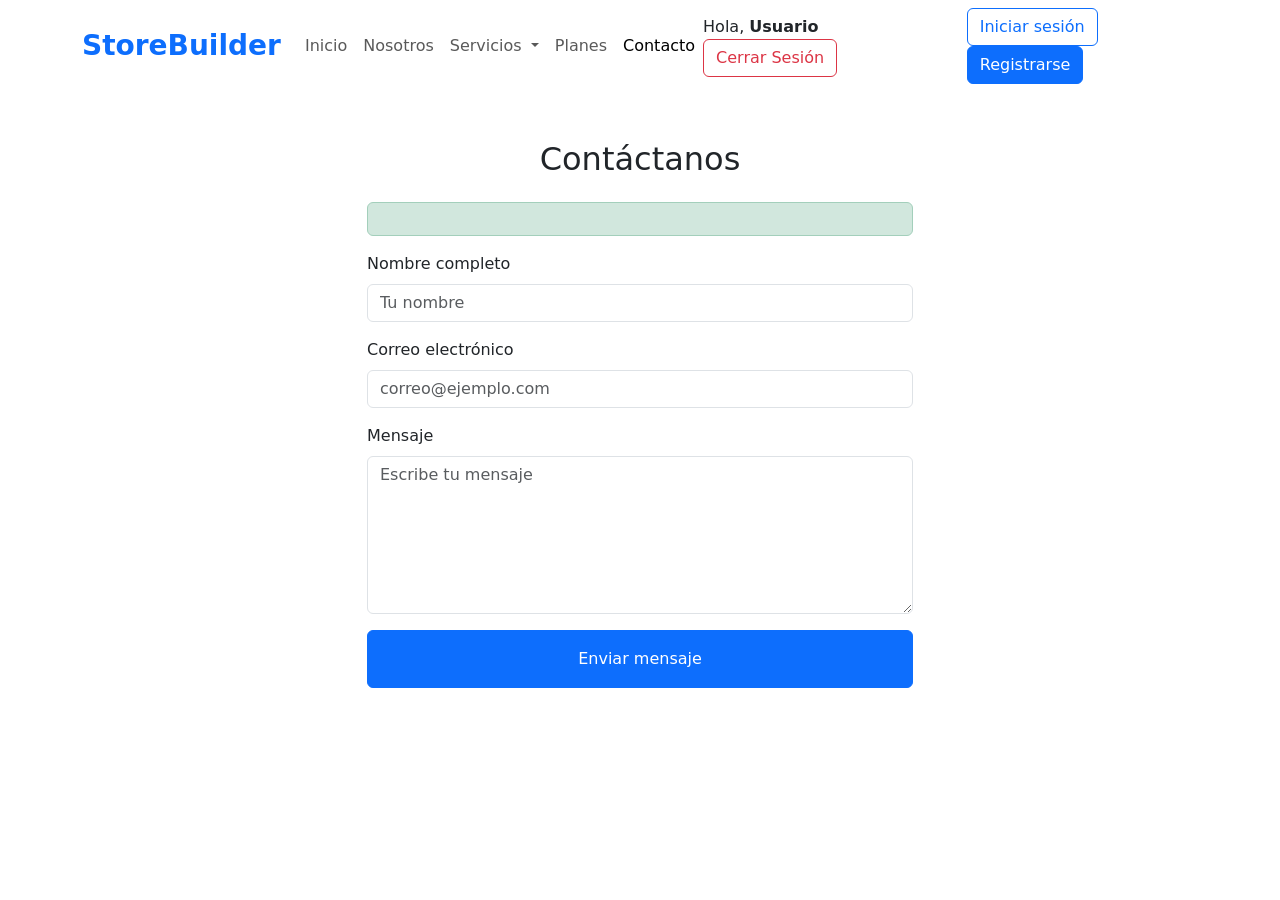
<file: storebuilder/src/main/resources/templates/contacto.html>
<!DOCTYPE html>
<html lang="es" xmlns:th="http://www.thymeleaf.org">
<head>
    <meta charset="UTF-8">
    <meta name="viewport" content="width=device-width, initial-scale=1.0">
    <title>Contacto - StoreBuilder</title>
    
    <!-- Bootstrap -->
    <link href="https://cdn.jsdelivr.net/npm/bootstrap@5.3.3/dist/css/bootstrap.min.css" rel="stylesheet">
    <link rel="stylesheet" href="https://cdn.jsdelivr.net/npm/bootstrap-icons@1.11.3/font/bootstrap-icons.min.css">
    <link href="https://fonts.googleapis.com/css2?family=Inter:wght@400;500;600;700&display=swap" rel="stylesheet">
    
    <!-- Tu CSS -->
    <link rel="stylesheet" th:href="@{/Css/admin.css}">
</head>
<body>
<nav class="navbar navbar-expand-lg bg-white sticky-top">
        <div class="container">
            <a class="navbar-brand text-primary fw-bold fs-3" th:href="@{/}">StoreBuilder</a>
            
            <button class="navbar-toggler" type="button" data-bs-toggle="collapse" data-bs-target="#navbarNav">
                <span class="navbar-toggler-icon"></span>
            </button>
            
            <div class="collapse navbar-collapse" id="navbarNav">
                <ul class="navbar-nav mx-auto">
                    <li class="nav-item">
                        <a class="nav-link" th:href="@{/}">Inicio</a>
                    </li>
                    <li class="nav-item">
                        <a class="nav-link" th:href="@{/nosotros}">Nosotros</a>
                    </li>
                    <li class="nav-item dropdown">
                        <a class="nav-link dropdown-toggle" href="#" role="button" data-bs-toggle="dropdown">
                            Servicios
                        </a>
                        <ul class="dropdown-menu">
                            <li><a class="dropdown-item" th:href="@{/servicios}">Todos los Servicios</a></li>
                        </ul>
                    </li>
                    <li class="nav-item">
                        <a class="nav-link" href="#" data-bs-toggle="modal" data-bs-target="#planesModal">Planes</a>
                    </li>
                    <li class="nav-item">
                        <a class="nav-link active" th:href="@{/contacto}">Contacto</a>
                    </li>
                </ul>
                
                <div class="d-flex gap-3 align-items-center">
                    <div th:if="${usuarioActual != null}">
                        <span class="me-3 text-dark">
                            Hola, <strong th:text="${usuarioActual.nombre}">Usuario</strong>
                        </span>
                        <a class="btn btn-outline-danger" th:href="@{/logout}">Cerrar Sesión</a>
                    </div>
                    <div th:unless="${usuarioActual != null}">
                        <a class="btn btn-outline-primary" th:href="@{/login}">Iniciar sesión</a>
                        <a class="btn btn-primary btn-cta" th:href="@{/register}">Registrarse</a>
                    </div>
                </div>
            </div>
        </div>
    </nav>

    <div class="container py-5">
        <div class="row justify-content-center">
            <div class="col-lg-6">
                <h2 class="text-center mb-4">Contáctanos</h2>

                <div th:if="${resultado}" class="alert alert-success" th:text="${resultado}"></div>

                <form th:action="@{/contacto}" th:object="${contactForm}" method="post">
                    <div class="mb-3">
                        <label class="form-label">Nombre completo</label>
                        <input type="text" class="form-control" th:field="*{nombre}" placeholder="Tu nombre" />
                        <div th:if="${#fields.hasErrors('nombre')}" class="text-danger small" th:errors="*{nombre}"></div>
                    </div>
                    <div class="mb-3">
                        <label class="form-label">Correo electrónico</label>
                        <input type="email" class="form-control" th:field="*{correo}" placeholder="correo@ejemplo.com" />
                        <div th:if="${#fields.hasErrors('correo')}" class="text-danger small" th:errors="*{correo}"></div>
                    </div>
                    <div class="mb-3">
                        <label class="form-label">Mensaje</label>
                        <textarea class="form-control" rows="6" th:field="*{mensaje}" placeholder="Escribe tu mensaje"></textarea>
                        <div th:if="${#fields.hasErrors('mensaje')}" class="text-danger small" th:errors="*{mensaje}"></div>
                    </div>
                    <button type="submit" class="btn btn-primary w-100 py-3">Enviar mensaje</button>
                </form>
            </div>
        </div>
    </div>

    <div class="modal fade" id="planesModal" tabindex="-1" aria-labelledby="planesModalLabel" aria-hidden="true">
    <div class="modal-dialog modal-lg modal-dialog-centered">
        <div class="modal-content">
            <div class="modal-header border-0">
                <h5 class="modal-title fw-bold fs-4" id="planesModalLabel">Nuestros Planes</h5>
                <button type="button" class="btn-close" data-bs-dismiss="modal" aria-label="Close"></button>
            </div>
            <div class="modal-body p-4">
                
                <div class="table-responsive">
                    <table class="table table-hover align-middle">
                        <thead class="table-dark">
                            <tr>
                                <th>Plan</th>
                                <th>Precio Mensual</th>
                                <th>Sitio Web</th>
                                <th>Marketing Digital</th>
                                <th>Soporte</th>
                                <th>Almacenamiento</th>
                                <th class="text-center">Acción</th>
                            </tr>
                        </thead>
                        <tbody>
                            <tr>
                                <td><strong>Básico</strong></td>
                                <td class="fw-semibold text-success">$49</td>
                                <td><i class="bi bi-check-circle-fill text-success"></i></td>
                                <td><i class="bi bi-x-circle-fill text-danger"></i></td>
                                <td>Soporte por email</td>
                                <td>5 GB</td>
                                <td class="text-center">
                                    <button class="btn btn-outline-primary btn-sm" data-bs-dismiss="modal">Elegir</button>
                                </td>
                            </tr>
                            <tr class="table-primary">
                                <td>
                                    <strong>Profesional</strong> 
                                    <span class="badge bg-warning text-dark">Más popular</span>
                                </td>
                                <td class="fw-semibold text-success">$99</td>
                                <td><i class="bi bi-check-circle-fill text-success"></i></td>
                                <td><i class="bi bi-check-circle-fill text-success"></i> Básico</td>
                                <td>Soporte prioritario</td>
                                <td>50 GB</td>
                                <td class="text-center">
                                    <button class="btn btn-primary btn-sm" data-bs-dismiss="modal">Elegir</button>
                                </td>
                            </tr>
                            <tr>
                                <td><strong>Empresarial</strong></td>
                                <td class="fw-semibold text-success">$199</td>
                                <td><i class="bi bi-check-circle-fill text-success"></i></td>
                                <td><i class="bi bi-check-circle-fill text-success"></i> Avanzado</td>
                                <td>Soporte 24/7</td>
                                <td>200 GB</td>
                                <td class="text-center">
                                    <button class="btn btn-outline-primary btn-sm" data-bs-dismiss="modal">Elegir</button>
                                </td>
                            </tr>
                        </tbody>
                    </table>
                </div>

                <div class="text-center mt-4 text-muted small">
                    <p>Todos los planes incluyen dominio gratis el primer año y actualizaciones mensuales.</p>
                </div>
            </div>
            <div class="modal-footer border-0">
                <button type="button" class="btn btn-secondary" data-bs-dismiss="modal">Cerrar</button>
            </div>
        </div>
    </div>
</div>

    <script src="https://cdn.jsdelivr.net/npm/bootstrap@5.3.3/dist/js/bootstrap.bundle.min.js"></script>
</body>
</html>
</file>
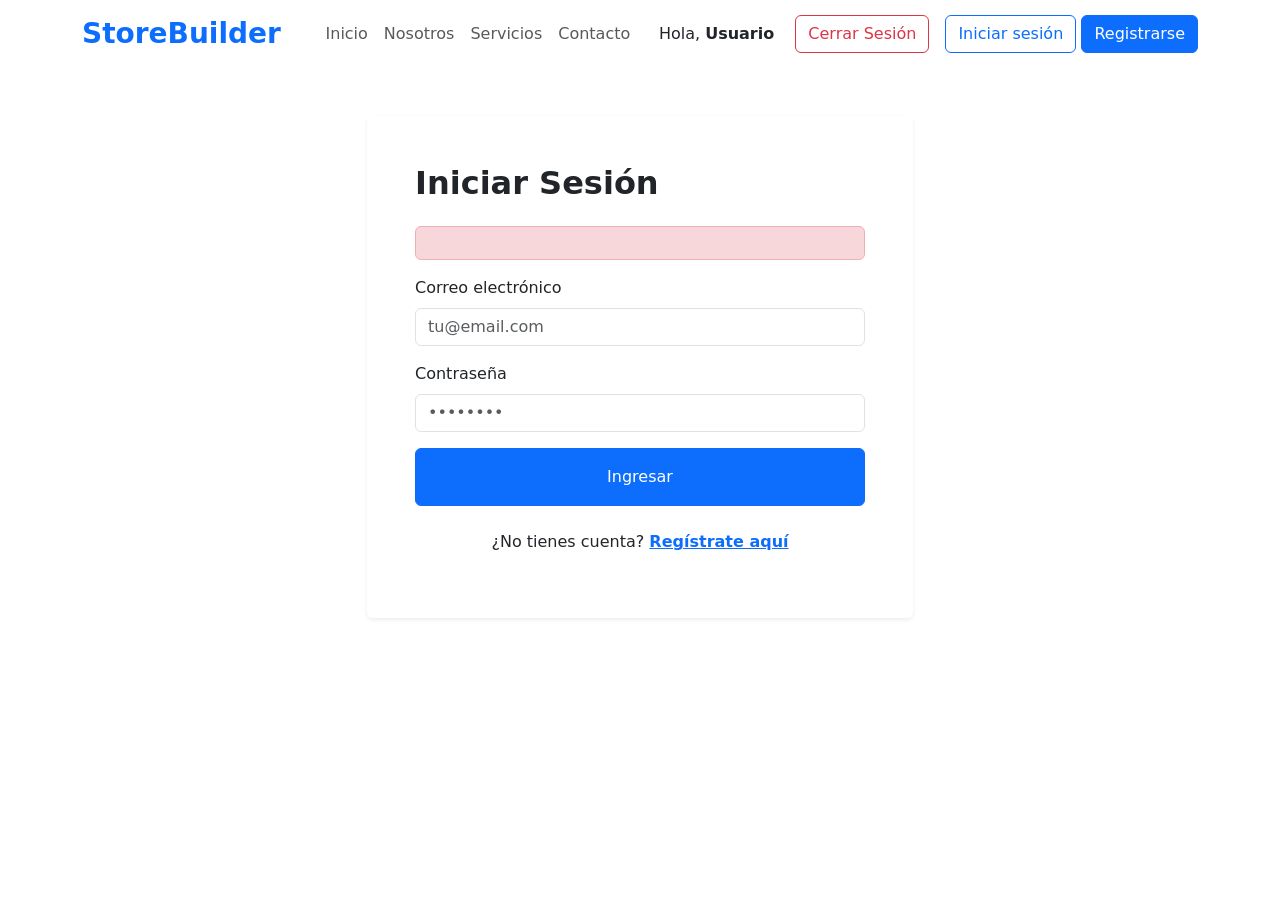
<file: storebuilder/src/main/resources/templates/login.html>
<!DOCTYPE html>
<html lang="es" xmlns:th="http://www.thymeleaf.org">
<head>
    <meta charset="UTF-8">
    <meta name="viewport" content="width=device-width, initial-scale=1.0">
    <title>Iniciar Sesión - StoreBuilder</title>
    <link href="https://cdn.jsdelivr.net/npm/bootstrap@5.3.3/dist/css/bootstrap.min.css" rel="stylesheet">
    <link rel="stylesheet" href="https://cdn.jsdelivr.net/npm/bootstrap-icons@1.11.3/font/bootstrap-icons.min.css">
    <link href="https://fonts.googleapis.com/css2?family=Inter:wght@400;500;600;700&display=swap" rel="stylesheet">
    <link rel="stylesheet" th:href="@{/Css/admin.css}">
</head>
<body>
<nav class="navbar navbar-expand-lg bg-white sticky-top">
    <div class="container">
        <a class="navbar-brand text-primary fw-bold fs-3" th:href="@{/}">StoreBuilder</a>
        <button class="navbar-toggler" type="button" data-bs-toggle="collapse" data-bs-target="#navbarNav">
            <span class="navbar-toggler-icon"></span>
        </button>
        <div class="collapse navbar-collapse" id="navbarNav">
            <ul class="navbar-nav mx-auto">
                <li class="nav-item"><a class="nav-link" th:href="@{/}">Inicio</a></li>
                <li class="nav-item"><a class="nav-link" th:href="@{/nosotros}">Nosotros</a></li>
                <li class="nav-item"><a class="nav-link" th:href="@{/servicios}">Servicios</a></li>
                <li class="nav-item"><a class="nav-link" th:href="@{/contacto}">Contacto</a></li>
            </ul>
            <div class="d-flex gap-3 align-items-center">
                <div th:if="${usuarioActual != null}">
                    <span class="me-3 text-dark">Hola, <strong th:text="${usuarioActual.nombre}">Usuario</strong></span>
                    <a class="btn btn-outline-danger" th:href="@{/logout}">Cerrar Sesión</a>
                </div>
                <div th:unless="${usuarioActual != null}">
                    <a class="btn btn-outline-primary" th:href="@{/login}">Iniciar sesión</a>
                    <a class="btn btn-primary btn-cta" th:href="@{/register}">Registrarse</a>
                </div>
            </div>
        </div>
    </div>
</nav>

<div class="container py-5">
    <div class="row justify-content-center">
        <div class="col-lg-6">
            <div class="card shadow-sm border-0">
                <div class="card-body p-5">
                    <h2 class="fw-bold mb-4">Iniciar Sesión</h2>

                    <div th:if="${#fields.hasGlobalErrors()}" class="alert alert-danger" th:errors="*{global}"></div>

                    <form th:action="@{/login}" th:object="${loginForm}" method="post" novalidate>
                        <div class="mb-3">
                            <label class="form-label">Correo electrónico</label>
                            <input type="email" class="form-control" th:field="*{email}" placeholder="tu@email.com">
                            <div class="text-danger small" th:errors="*{email}"></div>
                        </div>
                        <div class="mb-3">
                            <label class="form-label">Contraseña</label>
                            <input type="password" class="form-control" th:field="*{password}" placeholder="••••••••">
                            <div class="text-danger small" th:errors="*{password}"></div>
                        </div>
                        <button type="submit" class="btn btn-primary w-100 py-3">Ingresar</button>
                    </form>

                    <div class="text-center mt-4">
                        <p>¿No tienes cuenta? <a th:href="@{/register}" class="text-primary fw-semibold">Regístrate aquí</a></p>
                    </div>
                </div>
            </div>
        </div>
    </div>
</div>

<script src="https://cdn.jsdelivr.net/npm/bootstrap@5.3.3/dist/js/bootstrap.bundle.min.js"></script>
</body>
</html>
</file>
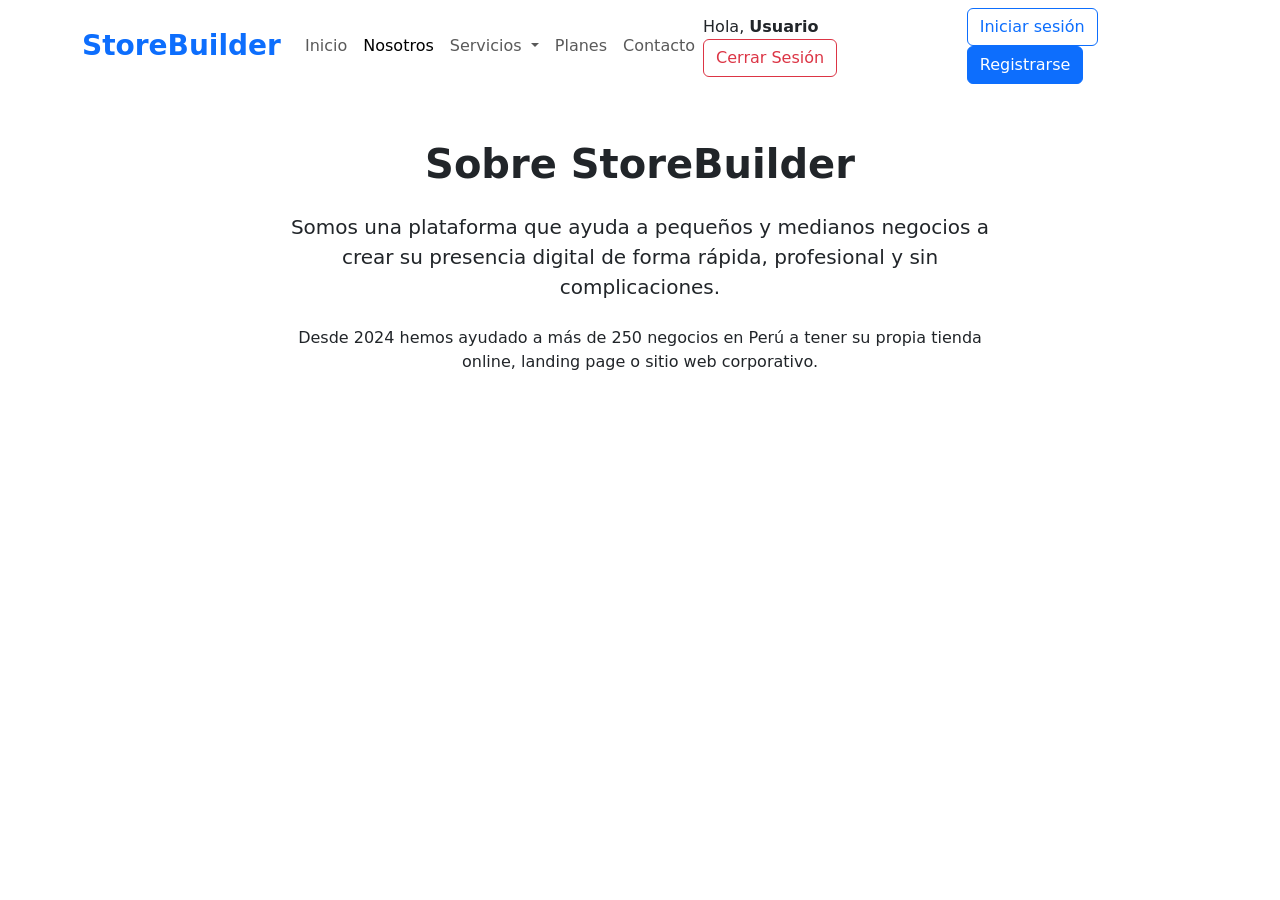
<file: storebuilder/src/main/resources/templates/nosotros.html>
<!DOCTYPE html>
<html lang="es" xmlns:th="http://www.thymeleaf.org">
<head>
    <meta charset="UTF-8">
    <meta name="viewport" content="width=device-width, initial-scale=1.0">
    <title>Nosotros - StoreBuilder</title>
    
    <!-- Bootstrap -->
    <link href="https://cdn.jsdelivr.net/npm/bootstrap@5.3.3/dist/css/bootstrap.min.css" rel="stylesheet">
    <link rel="stylesheet" href="https://cdn.jsdelivr.net/npm/bootstrap-icons@1.11.3/font/bootstrap-icons.min.css">
    <link href="https://fonts.googleapis.com/css2?family=Inter:wght@400;500;600;700&display=swap" rel="stylesheet">
    
    <!-- Tu CSS -->
    <link rel="stylesheet" th:href="@{/Css/admin.css}">
</head>

<body>
<nav class="navbar navbar-expand-lg bg-white sticky-top">
        <div class="container">
            <a class="navbar-brand text-primary fw-bold fs-3" th:href="@{/}">StoreBuilder</a>
            
            <button class="navbar-toggler" type="button" data-bs-toggle="collapse" data-bs-target="#navbarNav">
                <span class="navbar-toggler-icon"></span>
            </button>
            
            <div class="collapse navbar-collapse" id="navbarNav">
                <ul class="navbar-nav mx-auto">
                    <li class="nav-item">
                        <a class="nav-link" th:href="@{/}">Inicio</a>
                    </li>
                    <li class="nav-item">
                        <a class="nav-link active" th:href="@{/nosotros}">Nosotros</a>
                    </li>
                    <li class="nav-item dropdown">
                        <a class="nav-link dropdown-toggle" href="#" role="button" data-bs-toggle="dropdown">
                            Servicios
                        </a>
                        <ul class="dropdown-menu">
                            <li><a class="dropdown-item" th:href="@{/servicios}">Todos los Servicios</a></li>
                        </ul>
                    </li>
                    <li class="nav-item">
                        <a class="nav-link" href="#" data-bs-toggle="modal" data-bs-target="#planesModal">Planes</a>
                    </li>
                    <li class="nav-item">
                        <a class="nav-link" th:href="@{/contacto}">Contacto</a>
                    </li>
                </ul>
                
                <div class="d-flex gap-3 align-items-center">
                    <div th:if="${usuarioActual != null}">
                        <span class="me-3 text-dark">
                            Hola, <strong th:text="${usuarioActual.nombre}">Usuario</strong>
                        </span>
                        <a class="btn btn-outline-danger" th:href="@{/logout}">Cerrar Sesión</a>
                    </div>
                    <div th:unless="${usuarioActual != null}">
                        <a class="btn btn-outline-primary" th:href="@{/login}">Iniciar sesión</a>
                        <a class="btn btn-primary btn-cta" th:href="@{/register}">Registrarse</a>
                    </div>
                </div>
            </div>
        </div>
    </nav>

    <div class="container py-5">
        <div class="row justify-content-center">
            <div class="col-lg-8 text-center">
                <h1 class="fw-bold mb-4">Sobre StoreBuilder</h1>
                <p class="lead">
                    Somos una plataforma que ayuda a pequeños y medianos negocios a crear su presencia digital 
                    de forma rápida, profesional y sin complicaciones.
                </p>
                <p class="mt-4">
                    Desde 2024 hemos ayudado a más de 250 negocios en Perú a tener su propia tienda online, 
                    landing page o sitio web corporativo.
                </p>
            </div>
        </div>
    </div>

    <div class="modal fade" id="planesModal" tabindex="-1" aria-labelledby="planesModalLabel" aria-hidden="true">
    <div class="modal-dialog modal-lg modal-dialog-centered">
        <div class="modal-content">
            <div class="modal-header border-0">
                <h5 class="modal-title fw-bold fs-4" id="planesModalLabel">Nuestros Planes</h5>
                <button type="button" class="btn-close" data-bs-dismiss="modal" aria-label="Close"></button>
            </div>
            <div class="modal-body p-4">
                
                <div class="table-responsive">
                    <table class="table table-hover align-middle">
                        <thead class="table-dark">
                            <tr>
                                <th>Plan</th>
                                <th>Precio Mensual</th>
                                <th>Sitio Web</th>
                                <th>Marketing Digital</th>
                                <th>Soporte</th>
                                <th>Almacenamiento</th>
                                <th class="text-center">Acción</th>
                            </tr>
                        </thead>
                        <tbody>
                            <tr>
                                <td><strong>Básico</strong></td>
                                <td class="fw-semibold text-success">$49</td>
                                <td><i class="bi bi-check-circle-fill text-success"></i></td>
                                <td><i class="bi bi-x-circle-fill text-danger"></i></td>
                                <td>Soporte por email</td>
                                <td>5 GB</td>
                                <td class="text-center">
                                    <button class="btn btn-outline-primary btn-sm" data-bs-dismiss="modal">Elegir</button>
                                </td>
                            </tr>
                            <tr class="table-primary">
                                <td>
                                    <strong>Profesional</strong> 
                                    <span class="badge bg-warning text-dark">Más popular</span>
                                </td>
                                <td class="fw-semibold text-success">$99</td>
                                <td><i class="bi bi-check-circle-fill text-success"></i></td>
                                <td><i class="bi bi-check-circle-fill text-success"></i> Básico</td>
                                <td>Soporte prioritario</td>
                                <td>50 GB</td>
                                <td class="text-center">
                                    <button class="btn btn-primary btn-sm" data-bs-dismiss="modal">Elegir</button>
                                </td>
                            </tr>
                            <tr>
                                <td><strong>Empresarial</strong></td>
                                <td class="fw-semibold text-success">$199</td>
                                <td><i class="bi bi-check-circle-fill text-success"></i></td>
                                <td><i class="bi bi-check-circle-fill text-success"></i> Avanzado</td>
                                <td>Soporte 24/7</td>
                                <td>200 GB</td>
                                <td class="text-center">
                                    <button class="btn btn-outline-primary btn-sm" data-bs-dismiss="modal">Elegir</button>
                                </td>
                            </tr>
                        </tbody>
                    </table>
                </div>

                <div class="text-center mt-4 text-muted small">
                    <p>Todos los planes incluyen dominio gratis el primer año y actualizaciones mensuales.</p>
                </div>
            </div>
            <div class="modal-footer border-0">
                <button type="button" class="btn btn-secondary" data-bs-dismiss="modal">Cerrar</button>
            </div>
        </div>
    </div>
</div>
    <script src="https://cdn.jsdelivr.net/npm/bootstrap@5.3.3/dist/js/bootstrap.bundle.min.js"></script>
</body>
</html>
</file>
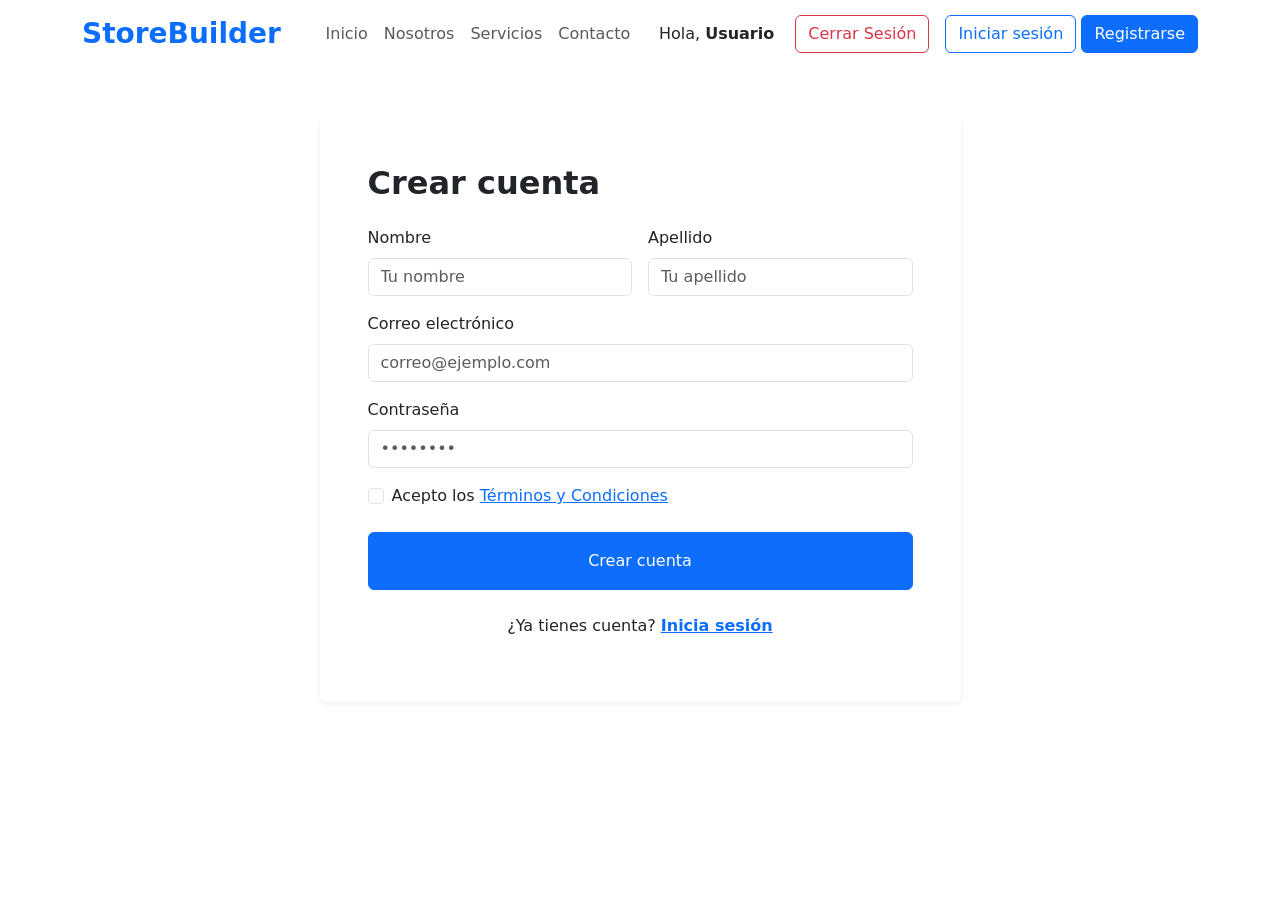
<file: storebuilder/src/main/resources/templates/register.html>
<!DOCTYPE html>
<html lang="es" xmlns:th="http://www.thymeleaf.org">
<head>
    <meta charset="UTF-8">
    <meta name="viewport" content="width=device-width, initial-scale=1.0">
    <title>Registrarse - StoreBuilder</title>
    <link href="https://cdn.jsdelivr.net/npm/bootstrap@5.3.3/dist/css/bootstrap.min.css" rel="stylesheet">
    <link rel="stylesheet" href="https://cdn.jsdelivr.net/npm/bootstrap-icons@1.11.3/font/bootstrap-icons.min.css">
    <link href="https://fonts.googleapis.com/css2?family=Inter:wght@400;500;600;700&display=swap" rel="stylesheet">
    <link rel="stylesheet" th:href="@{/Css/admin.css}">
</head>
<body>
<nav class="navbar navbar-expand-lg bg-white sticky-top">
    <div class="container">
        <a class="navbar-brand text-primary fw-bold fs-3" th:href="@{/}">StoreBuilder</a>
        <button class="navbar-toggler" type="button" data-bs-toggle="collapse" data-bs-target="#navbarNav">
            <span class="navbar-toggler-icon"></span>
        </button>
        <div class="collapse navbar-collapse" id="navbarNav">
            <ul class="navbar-nav mx-auto">
                <li class="nav-item"><a class="nav-link" th:href="@{/}">Inicio</a></li>
                <li class="nav-item"><a class="nav-link" th:href="@{/nosotros}">Nosotros</a></li>
                <li class="nav-item"><a class="nav-link" th:href="@{/servicios}">Servicios</a></li>
                <li class="nav-item"><a class="nav-link" th:href="@{/contacto}">Contacto</a></li>
            </ul>
            <div class="d-flex gap-3 align-items-center">
                <div th:if="${usuarioActual != null}">
                    <span class="me-3 text-dark">Hola, <strong th:text="${usuarioActual.nombre}">Usuario</strong></span>
                    <a class="btn btn-outline-danger" th:href="@{/logout}">Cerrar Sesión</a>
                </div>
                <div th:unless="${usuarioActual != null}">
                    <a class="btn btn-outline-primary" th:href="@{/login}">Iniciar sesión</a>
                    <a class="btn btn-primary btn-cta" th:href="@{/register}">Registrarse</a>
                </div>
            </div>
        </div>
    </div>
</nav>

<div class="container py-5">
    <div class="row justify-content-center">
        <div class="col-lg-7">
            <div class="card shadow-sm border-0">
                <div class="card-body p-5">
                    <h2 class="fw-bold mb-4">Crear cuenta</h2>

                    <form th:action="@{/register}" th:object="${registrationForm}" method="post" novalidate>
                        <div class="row g-3">
                            <div class="col-md-6">
                                <label class="form-label">Nombre</label>
                                <input type="text" class="form-control" th:field="*{nombre}" placeholder="Tu nombre">
                                <div class="text-danger small" th:errors="*{nombre}"></div>
                            </div>
                            <div class="col-md-6">
                                <label class="form-label">Apellido</label>
                                <input type="text" class="form-control" th:field="*{apellido}" placeholder="Tu apellido">
                                <div class="text-danger small" th:errors="*{apellido}"></div>
                            </div>
                        </div>
                        <div class="mb-3 mt-3">
                            <label class="form-label">Correo electrónico</label>
                            <input type="email" class="form-control" th:field="*{correo}" placeholder="correo@ejemplo.com">
                            <div class="text-danger small" th:errors="*{correo}"></div>
                        </div>
                        <div class="mb-3">
                            <label class="form-label">Contraseña</label>
                            <input type="password" class="form-control" th:field="*{password}" placeholder="••••••••">
                            <div class="text-danger small" th:errors="*{password}"></div>
                        </div>
                        <div class="form-check mb-4">
                            <input class="form-check-input" type="checkbox" th:field="*{acceptTerms}" id="terms">
                            <label class="form-check-label" for="terms">Acepto los <a href="#" class="text-primary">Términos y Condiciones</a></label>
                            <div class="text-danger small" th:errors="*{acceptTerms}"></div>
                        </div>
                        <button type="submit" class="btn btn-primary w-100 py-3">Crear cuenta</button>
                    </form>

                    <div class="text-center mt-4">
                        <p>¿Ya tienes cuenta? <a th:href="@{/login}" class="text-primary fw-semibold">Inicia sesión</a></p>
                    </div>
                </div>
            </div>
        </div>
    </div>
</div>

<script src="https://cdn.jsdelivr.net/npm/bootstrap@5.3.3/dist/js/bootstrap.bundle.min.js"></script>
</body>
</html>
</file>
